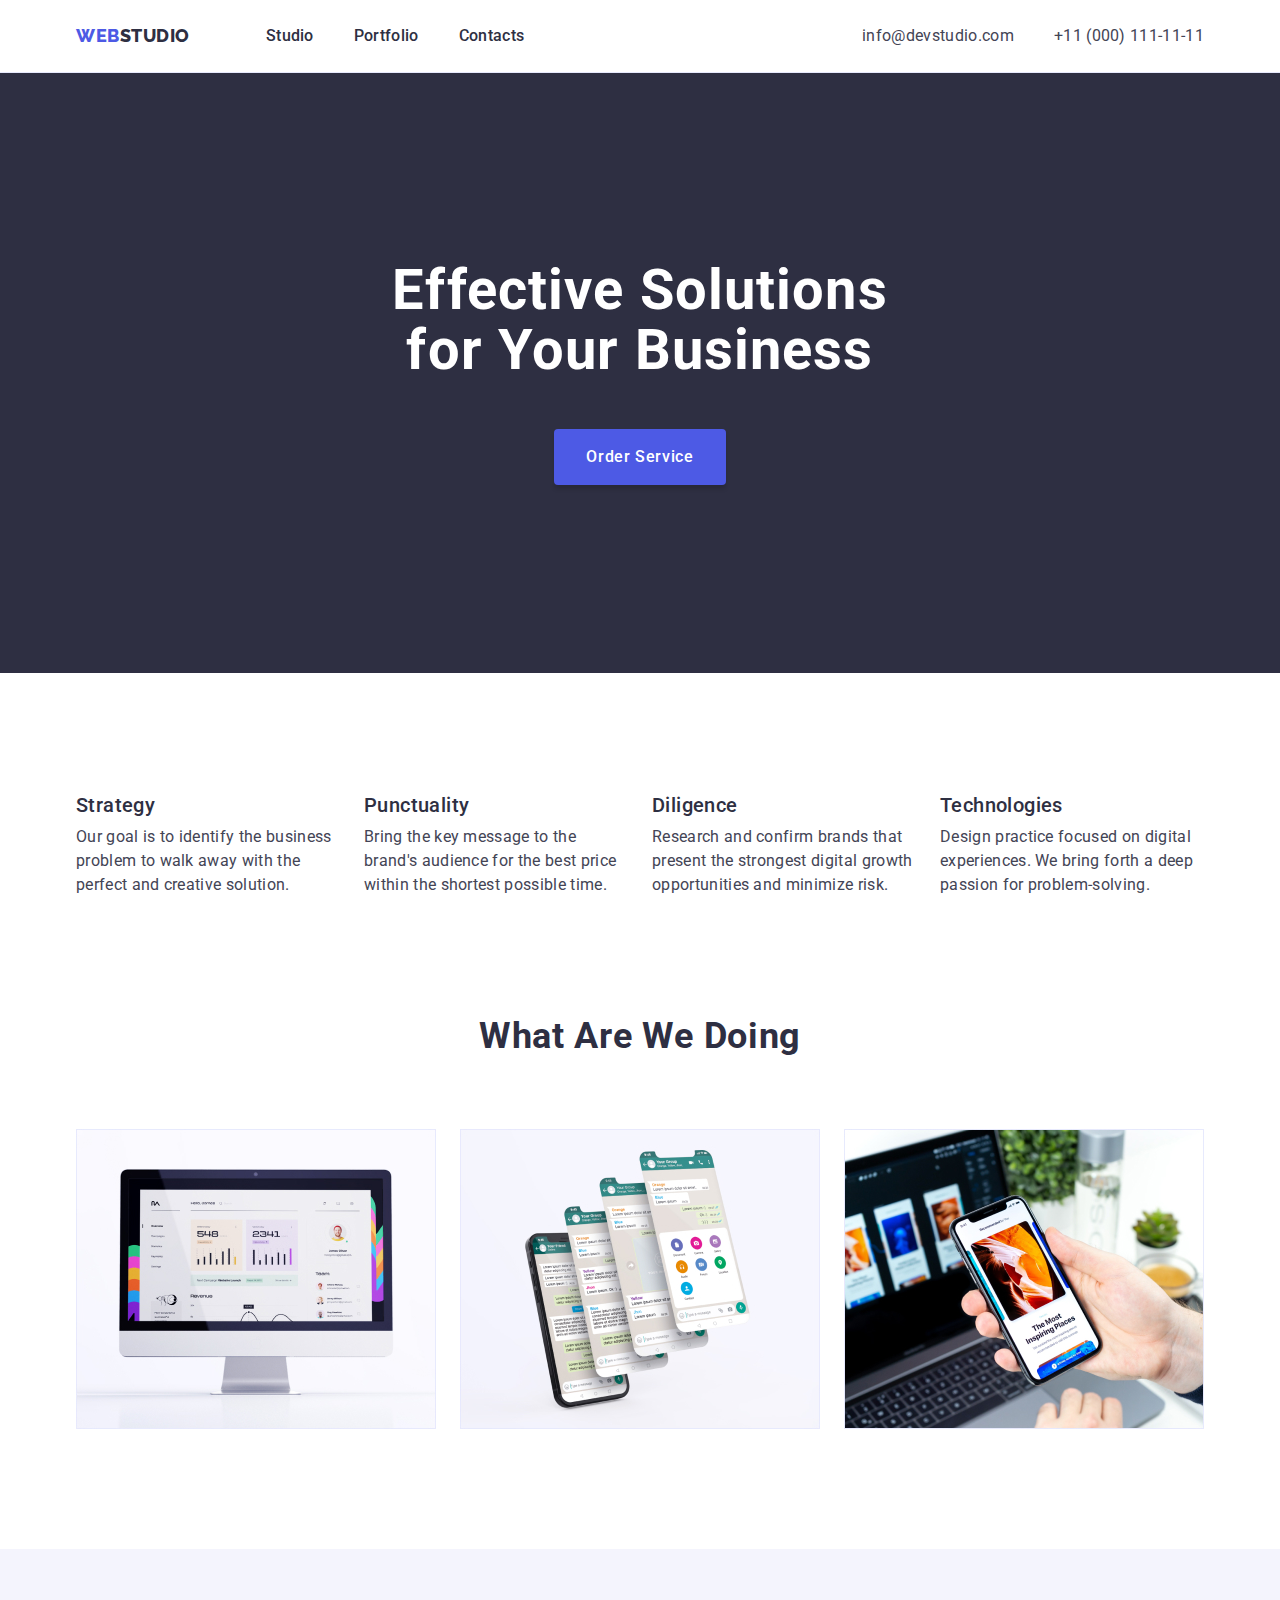
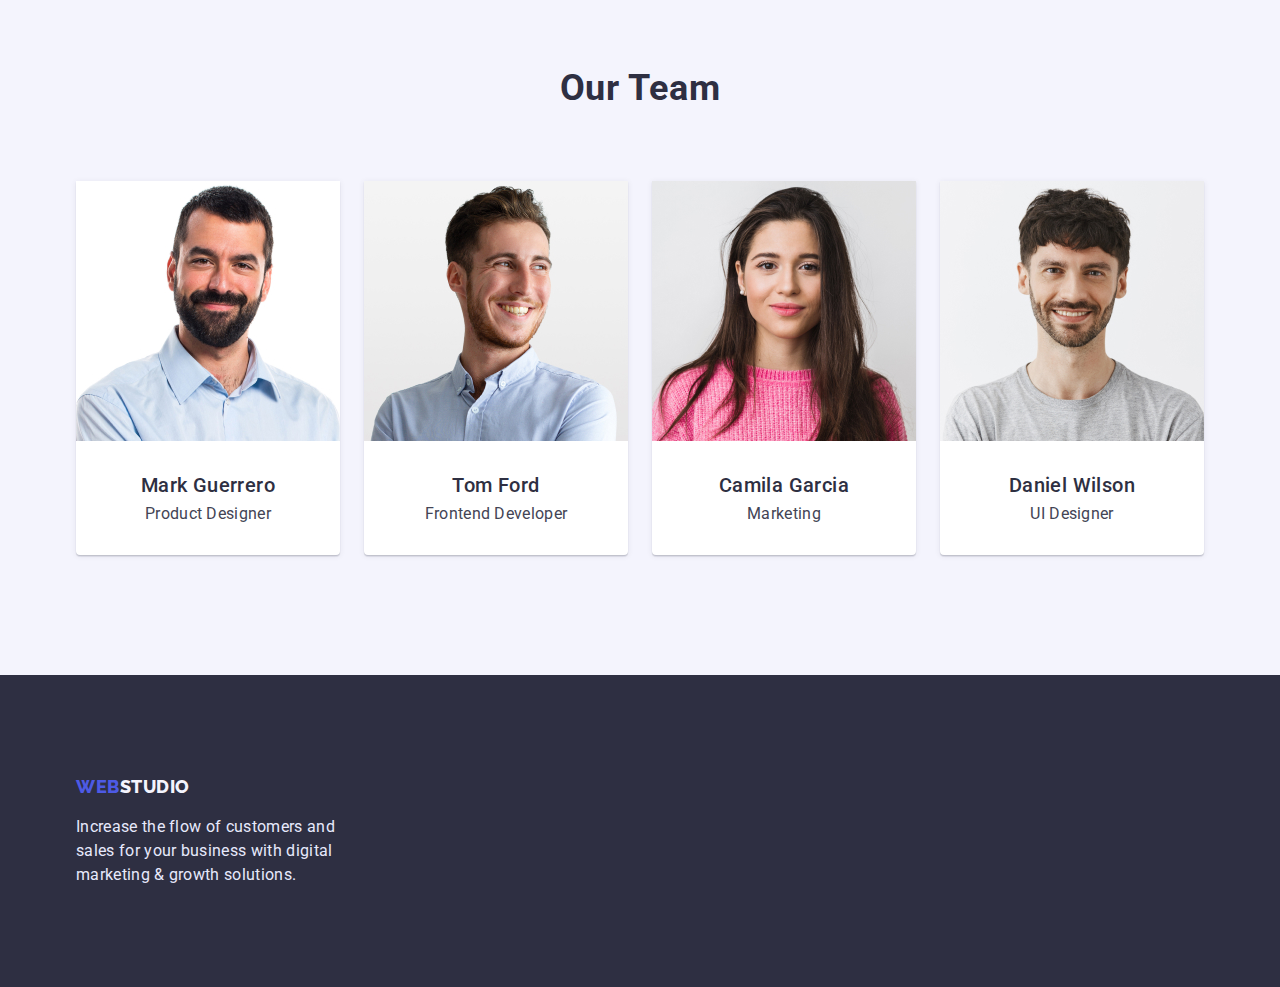
<file: index.html>
<!DOCTYPE html>
<html lang="en">
<head>
	<meta charset="UTF-8">
	<meta http-equiv="X-UA-Compatible" content="IE=edge">
	<meta name="viewport" content="width=device-width, initial-scale=1.0">
	<title>WebStudio</title>
	<link href="https://fonts.googleapis.com/css2?family=Raleway:wght@800&family=Roboto:wght@400;500;700;900&display=swap" rel="stylesheet">
	<link rel="stylesheet" href="https://cdnjs.cloudflare.com/ajax/libs/modern-normalize/1.1.0/modern-normalize.min.css">
	<link rel="stylesheet" href="css/styles.css">
</head>
<body>
	<header class="header">
		<div class="container menu">
			<nav>
				<div class="container-logo">
					<a href="/" class="logo link">
						<span class="logo-span">Web</span>Studio
					</a>
					<ul class="site-nav list">
						<li class="item"><a href="./" class="link">Studio</a></li>
						<li class="item"><a href="./portfolio.html" class="link">Portfolio</a></li>
						<li class="item"><a href="" class="link">Contacts</a></li>
					</ul>
				</div>
			</nav>
			<ul class="contacts-nav list">
				<li class="item"><a href="mailto:info@devstudio.com" class="link">info@devstudio.com</a></li>
				<li class="item"><a href="tel:+110001111111" class="link">+11 (000) 111-11-11</a></li>
			</ul>
		</div>
	</header>
	<main>
	<section class="section hero">
		<h1 class="hero-title">Effective Solutions <br> for Your Business</h1>
		<button type="button" class="primary-button">
			Order Service
		</button>
	</section>

		<section class="section features">
			<div class="container features">
				<h2 class="visually-hidden">Our features</h2>
				<ul class="features list">
					<li>
						<h3 class="sub-title">Strategy</h3>
						<p class="features text">
							Our goal is to identify the business problem to walk away with the perfect and creative solution. 
						</p>
					</li>
					<li>
						<h3 class="sub-title">Punctuality</h3>
						<p class="features text">
							Bring the key message to the brand's audience for the best price within the shortest possible time.
						</p>
					</li>
					<li>
						<h3 class="sub-title">Diligence</h3>
						<p class="features text">
							Research and confirm brands that present the strongest digital growth opportunities and minimize risk.
						</p>
					</li>
					<li> 
						<h3 class="sub-title">Technologies</h3>
						<p class="features text">
							Design practice focused on digital experiences. We bring forth a deep passion for problem-solving.
						</p>
					</li>
				</ul>
			</div>
		</section>
		<section class="section examples">
			<div class="container">
				<h2 class="title">What are we doing</h2>
				<ul class="examples list">
					<li>
						<img src="./images/img.jpg" 
						alt="desktop app" 
						width="360">
					</li>
					<li>
						<img src="./images/img1.jpg" 
						alt="phone app" 
						width="360">
					</li>
					<li>
						<img src="./images/img2.jpg" 
						alt="our blog" 
						width="360">
					</li>
				</ul>
			</div>
		</section>

		<section class="section team">
			<div class="container">
				<h2 class="title">Our Team</h2>
				<ul class="team list">
					<li class="item-team">
						<article class="card">
						<div class="card-picture">
							<img src="./images/img3.jpg" 
							alt="portrait of Mark Guerrero"
							width="264">
						</div>
						<div class="card-content">
							<h3 class="sub-title">Mark Guerrero</h3>
							<p class="team-text">Product Designer</p>
						</div>
						</article>
					</li>

					<li class="item-team">
						<article class="card">
							<div class="card-picture">
								<img src="./images/img4.jpg" 
								alt="portrait of Tom Ford"
								width="264">
							</div>
							<div class="card-content">
								<h3 class="sub-title">Tom Ford</h3>
								<p class="team-text">Frontend Developer</p>
							</div>
						</article>
					</li>

					<li class="item-team">
						<article class="card">
							<div class="card-picture">
								<img src="./images/img5.jpg" 
								alt="portrait of Camila Garcia"
								width="264">
							</div>
							<div class="card-content">
								<h3 class="sub-title">Camila Garcia</h3>
								<p class="team-text">Marketing</p>
							</div>
						</article>
					</li>

					<li class="item-team">
						<article class="card">
							<div class="card-picture">
								<img src="./images/img6.jpg" 
								alt="portrait of Daniel Wilson"
								width="264">
							</div>
							<div class="card-content">
								<h3 class="sub-title">Daniel Wilson</h3>
								<p class="team-text">UI Designer</p>
							</div>
						</article>
					</li>
				</ul>
			</div>
		</section>
	</main>
	<footer class="footer">
		<div class="container">
			<a href="./index.html" class="logo link footer">
				<span class="logo-span">Web</span><span class="footer-logo">Studio</span>
			</a>
			<p class="footer-p">
				Increase the flow of customers and sales for your business with digital marketing & growth solutions.
			</p>
		</div>
	</footer>
</body>
</html>
</file>
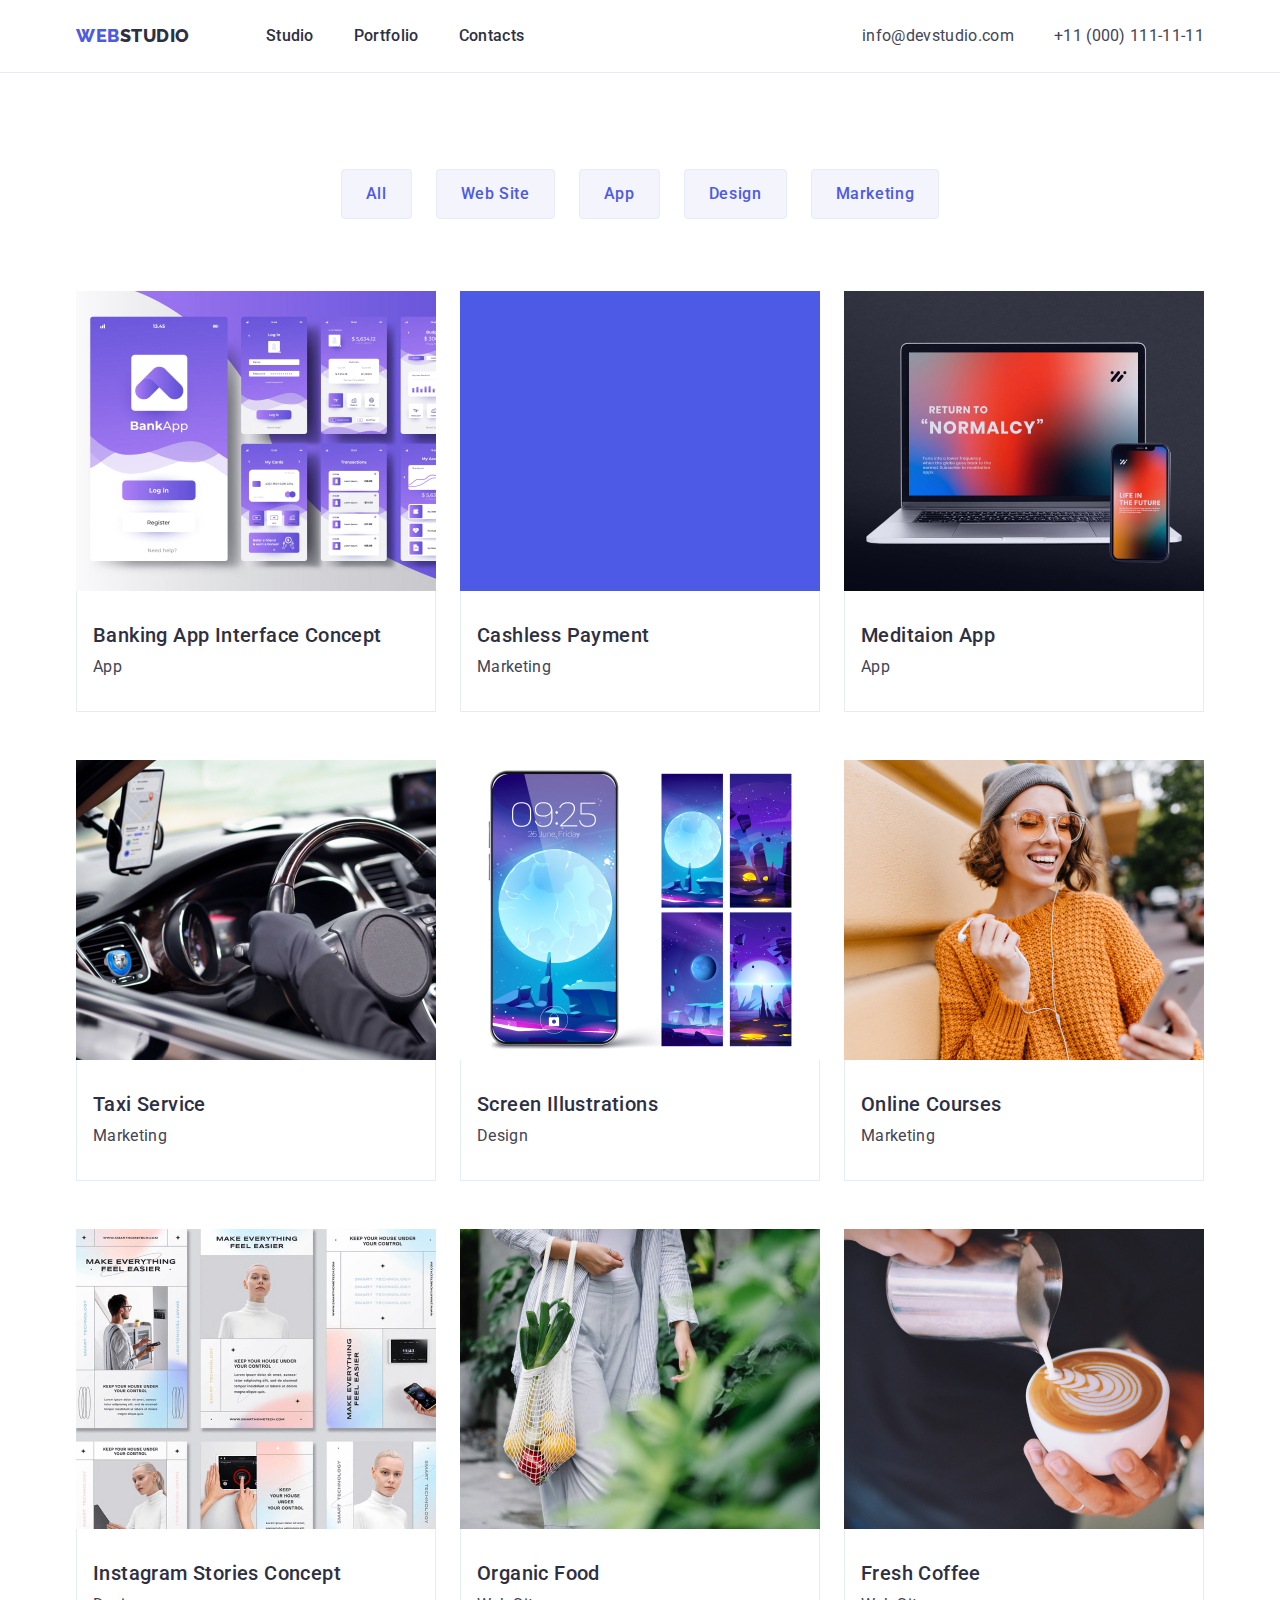
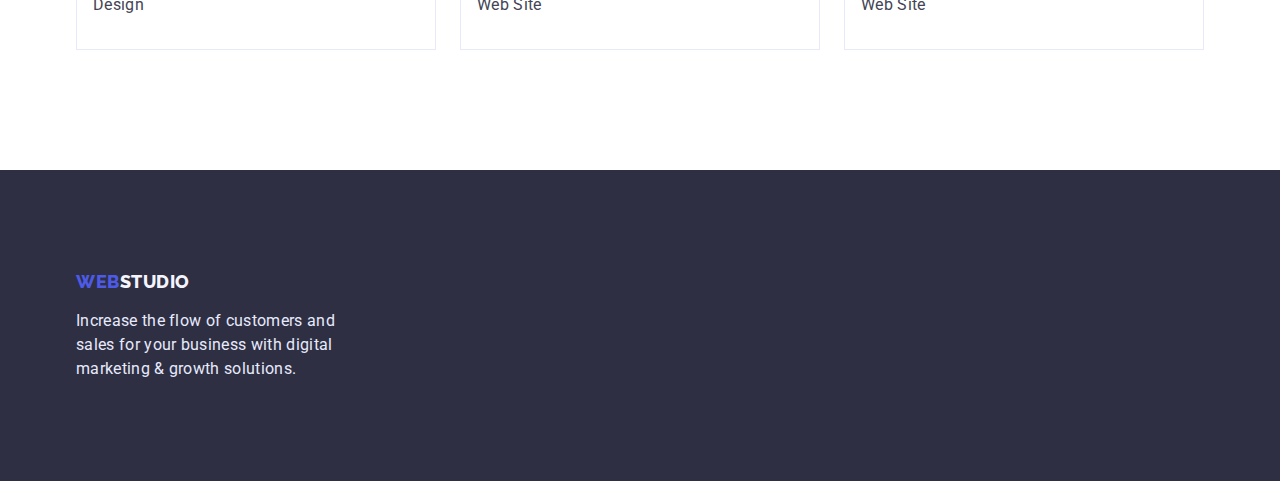
<file: portfolio.html>
<!DOCTYPE html>
<html lang="en">
	<head>
	<meta charset="UTF-8" />
	<meta http-equiv="X-UA-Compatible" content="IE=edge" />
	<meta name="viewport" content="width=device-width, initial-scale=1.0" />
	<title>WebStudio</title>
	<link href="https://fonts.googleapis.com/css2?family=Raleway:wght@800&family=Roboto:wght@400;500;700;900&display=swap" rel="stylesheet"/>
	<link rel="stylesheet" href="https://cdnjs.cloudflare.com/ajax/libs/modern-normalize/1.1.0/modern-normalize.min.css">
	<link rel="stylesheet" href="css/styles.css" />
</head>
<body>
	<header class="header">
		<div class="container menu">
			<nav>
				<div class="container-logo">
					<a href="/" class="logo link">
						<span class="logo-span">Web</span>Studio
					</a>
					<ul class="site-nav list">
						<li class="item"><a href="./index.html" class="link">Studio</a></li>
						<li class="item"><a href="./portfolio.html" class="link">Portfolio</a></li>
						<li class="item"><a href="" class="link">Contacts</a></li>
					</ul>
				</div>
			</nav>
			<ul class="contacts-nav list">
				<li class="item"><a href="mailto:info@devstudio.com" class="link">info@devstudio.com</a></li>
				<li class="item"><a href="tel:+110001111111" class="link">+11 (000) 111-11-11</a></li>
			</ul>
		</div>
	</header>
	<main>
		<section class="portfolio section">
			<div class="container portfolio">
				<h1 class="visually-hidden">Portfolio</h1>
				<ul class="filter-menu list">
					<li>
						<button type="button">All</button>
					</li>
					<li>
						<button type="button">Web Site</button>
					</li>
					<li>
						<button type="button">App</button>
					</li>
					<li>
						<button type="button">Design</button>
					</li>
					<li>
						<button type="button">Marketing</button>
					</li>
				</ul>
				<ul class="portfolio-list list">
					<li class="portfolio-item">
						<article class="card-portfolio">
							<a href="" class="link">
								<div class="card-img">
									<img src="./images/img7.jpg"
									alt="Interface of the Bank app" width="360"/>
								</div>
								<div class="content-card">
									<h3 class="sub-title">Banking App Interface Concept</h3>
									<p class="portfolio-text">App</p>
								</div>
							</a>
						</article>
					</li>

					<li class="portfolio-item">
						<article class="card-portfolio">
							<a href="" class="link">
								<div class="card-img">
									<img src="./images/img8.jpg"
									alt="blue" width="360" />
								</div>
								<div class="content-card">
									<h3 class="sub-title">Cashless Payment</h3>
									<p class="portfolio-text">Marketing</p>
								</div>
							</a>
						</article>
					</li>

					<li class="portfolio-item">
						<article class="card-portfolio">
							<a href="" class="link">
								<div class="card-img">
									<img src="./images/img9.jpg"
									alt="desktop with the meditation app" width="360"/>
								</div>
								<div class="content-card">
									<h3 class="sub-title">Meditaion App</h3>
									<p class="portfolio-text">App</p>
								</div>
							</a>
						</article>
					</li>

					<li class="portfolio-item">
						<article class="card-portfolio">
							<a href="" class="link">
								<div class="card-img">
									<img src="./images/img10.jpg"
									alt="Photo of a taxi" width="360" />
								</div>
								<div class="content-card">
									<h3 class="sub-title">Taxi Service</h3>
									<p class="portfolio-text">Marketing</p>
								</div>
							</a>
						</article>
					</li>

					<li class="portfolio-item">
						<article class="card-portfolio">
							<a href="" class="link">
								<div class="card-img">
									<img src="./images/img11.jpg"
									alt="Examples of screen Illustrations "
									width="360"/>
								</div>
								<div class="content-card">
									<h3 class="sub-title">Screen Illustrations</h3>
									<p class="portfolio-text">Design</p>
								</div>
							</a>
						</article>
					</li>

					<li class="portfolio-item">
						<article class="card-portfolio">
							<a href="" class="link">
								<div class="card-img">
									<img src="./images/img12.jpg"
									alt="A girl" width="360" />
								</div>
								<div class="content-card">
									<h3 class="sub-title">Online Courses</h3>
									<p class="portfolio-text">Marketing</p>
								</div>
							</a>
						</article>
					</li>

					<li class="portfolio-item">
						<article class="card-portfolio">
							<a href="" class="link">
								<div class="card-img">
									<img src="./images/img13.jpg"
									alt="references" width="360" />
								</div>
								<div class="content-card">
									<h3 class="sub-title">Instagram Stories Concept</h3>
									<p class="portfolio-text">Design</p>
								</div>
							</a>
						</article>
					</li>

					<li class="portfolio-item">
						<article class="card-portfolio">
							<a href="" class="link">
								<div class="card-img">
									<img src="./images/img14.jpg"
									alt="a bag with vegetables" width="360"/>
								</div>
								<div class="content-card">
									<h3 class="sub-title">Organic Food</h3>
									<p class="portfolio-text">Web Site</p>
								</div>
							</a>
						</article>
					</li>

					<li class="portfolio-item">
						<article class="card-portfolio">
							<a href="" class="link">
								<div class="card-img">
									<img src="./images/img15.jpg"
									alt="a cup of coffee" width="360" />
								</div>
								<div class="content-card">
									<h3 class="sub-title">Fresh Coffee</h3>
									<p class="portfolio-text">Web Site</p>
								</div>
							</a>
						</article>
					</li>

				</ul>
			</div>
		</section>
	</main>
	<footer class="footer">
		<div class="container">
			<a href="./index.html" class="logo link footer">
				<span class="logo-span">Web</span><span class="footer-logo">Studio</span>
			</a>
			<p class="footer-p">
				Increase the flow of customers and sales for your business with digital marketing & growth solutions.
			</p>
		</div>
	</footer>
</body>
</html>
</file>
<file: css/styles.css>
:root {
	--body-text: #434455;
	--Headings: #2E2F42;
	--Accent: #E7E9FC;
	--focus-state: #4D5AE5;
	--background-primary: #FFFFFF;
	--background-secondary: #F4F4FD;
}

/* page index.html */

/* body */
body {
	color: var(--body-text);
	font-family: 'Roboto', sans-serif;
	background-color: var(--background-primary) ;
	font-size: 16px;
}
h1, 
h2, 
h3, 
h4, 
h5, 
p, 
ul {
margin: 0;
}

img {
	display: block;
}
.link {
	text-decoration: none;
}
.list {
	list-style: none;
	padding: 0;
}
button {
	font-family: inherit;
	cursor: pointer;
}
.visually-hidden {
	position: absolute;
	white-space: nowrap;
	width: 1px;
	height: 1px;
	overflow: hidden;
	border: 0;
	padding: 0;
	clip: rect(0 0 0 0);
	clip-path: inset(50%);
	margin: -1px;
}
.container {
	width: 1158px;
	margin-left: auto;
	margin-right: auto;

	padding: 0 15px;
	/* outline: 1px solid tomato; */
}
.section {
	padding-top: 120px;
	padding-bottom: 120px;
}
/* header */
/* logo */
.container-logo {
	display: flex;
	align-items: center;
}
.logo {
	margin-right: 76px;

	color: var(--Headings);
	font-family: 'Raleway';
	letter-spacing: 0.03em;
	font-weight: 800;
	font-size: 18px;
	line-height: 1.3;
	text-transform: uppercase;
}
.logo-span {
	color: var(--focus-state);
}
.container.menu {
	padding-top: 24px;
	padding-bottom: 24px;
}
.container.menu {
	display: flex;
	align-items: center;
}
.header {
	border-bottom: 1px solid #E7E9FC;
}
/* navigation */
.site-nav .link {
	display: block;

	color: var(--Headings);
	font-weight: 500;
	font-size: 16px;
	line-height: 1.33;
	letter-spacing: 0.02em;
}
.site-nav .link:hover {
	color: var(--body-text);
}
.site-nav .link:focus {
	color: var(--focus-state);
}

.site-nav {
	display: flex;
}
.site-nav .item + .item {
	margin-left: 40px;
}

/* contacts */
.contacts-nav {
	display: flex;
	margin-left: auto;
}
.contacts-nav .item + .item {
	margin-left: 40px;
}
.contacts-nav .link {
	color: var(--body-text);
	font-size: 16px;
	line-height: 1.5;
	letter-spacing: 0.02em;
}
.contacts-nav .link:hover {
	color: var(--focus-state);
}

/* hero */
.hero {
	padding-top: 188px;
	padding-bottom: 188px;

	background-color: var(--Headings);
	text-align: center;
}
.hero-title {
	margin-bottom: 48px;

	color: var(--background-primary);
	font-weight: 700;
	font-size: 56px;
	line-height: 1.07;
	text-align: center;
	letter-spacing: 0.02em;
}
.primary-button {
	border-radius: 4px;
	padding: 16px 32px;
	display: inline-block;
	min-width: 169px;
	align-items: center;
	box-shadow: 0px 4px 4px rgba(0, 0, 0, 0.15);
	border: transparent;

	background-color: var(--focus-state);
	color: var(--background-primary);
	font-weight: 500;
	font-size: 16px;
	line-height: 1.5;
	letter-spacing: 0.04em;
}
.primary-button:hover {
	background-color: #404BBF;
}
/* headings */
.title {
	margin-bottom: 72px;

	color: var(--Headings);
	font-weight: 700;
	font-size: 36px;
	line-height: 1.11;
	letter-spacing: 0.02em;
	text-align: center;
	text-transform: capitalize;
}
.sub-title {
	color: var(--Headings);
	font-weight: 500;
	font-size: 20px;
	line-height: 1.2;
	letter-spacing: 0.02em;
}

/* features */
.features.text {
	letter-spacing: 0.02em;
	font-size: 16px;
	line-height: 1.5;
}
.section.features {
	padding-bottom: 0;
}
.features.list {
	display: flex;
}
.features.list > li {
	width: 264px;
}
.features.list li + li {
	margin-left: 24px;
	min-width: 264px;
}
.features.text {
	margin-top: 8px;
	margin-bottom: 0;
}
/* examples */
.examples.list {
	display: flex;
}
.examples.list li + li {
	margin-left: 24px;
}

/* team */
.team {
	display: flex;
	flex-wrap: wrap;
	text-align: center;

	background-color: var(--background-secondary);
}
.team li + li {
	margin-left: 24px;
}

/* card */
.card {
	background: #FFFFFF;
	box-shadow: 0px 1px 6px rgba(46, 47, 66, 0.08), 0px 1px 1px rgba(46, 47, 66, 0.16), 0px 2px 1px rgba(46, 47, 66, 0.08);
	border-radius: 0px 0px 4px 4px;
	overflow: hidden;
}
.card-content {
	padding: 32px 16px;
}
.team-text {
	margin-top: 8px;

	letter-spacing: 0.02em;
}


/* footer */
.footer {
	background-color: var(--Headings);
	padding-top: 100px;
	padding-bottom: 100px;
}
.logo.link.footer {
	color: var(--background-secondary);
	letter-spacing: 0.03em;
}
.footer-p {
	margin-top: 16px;
	line-height: 1.5;

	color: var(--Accent);
	letter-spacing: 0.02em;
	width: 264px;
}

/* page protfolio */
.portfolio.section {
	padding-top: 96px;
}
.filter-menu [type="button"] {
	text-align: center;
	display: block;
	margin-left: auto;
	padding: 12px 24px;

	background-color: var(--background-secondary);
	color: var(--focus-state);
	font-weight: 500;
	font-size: 16px;
	line-height: 1.5;
	letter-spacing: 0.04em;
	border: 1px solid #E7E9FC;
	border-radius: 4px;
}
.filter-menu [type="button"]:hover {
	background-color: #404BBF;
color: var(--background-primary);
}
.filter-menu.list {
	display: flex;
	flex-wrap: wrap;
	margin-bottom: 72px;
	justify-content: center;
}
.filter-menu li + li {
	margin-left: 24px;
}
/* PORTFOLIO */

.portfolio-text {
	margin-top: 8px;

	color: var(--body-text);
	letter-spacing: 0.02em;
	line-height: 1.5;
}
.portfolio-list {
	display: flex;
	flex-wrap: wrap;
	padding: 0;
	margin: 0;
}

.portfolio-item {
		flex-basis: calc((100% - 3 * 24px ) / 3);
	margin-right: 24px;
	margin-bottom: 48px;
}
.portfolio-item:nth-child(3n) {
	margin-right: 0;
}
.portfolio-item:nth-last-child(-n + 3) {
	margin-bottom: 0;
}
/* card */
.card-portfolio {
	overflow: hidden;
	border-top: none;

	background: #FFFFFF;
}
.content-card {
	border: 1px solid #E7E9FC;
	border-top: none;
	/* width: 360px; */
	padding-top: 32px;
	padding-left: 16px;
	padding-bottom: 32px;
}
</file>
